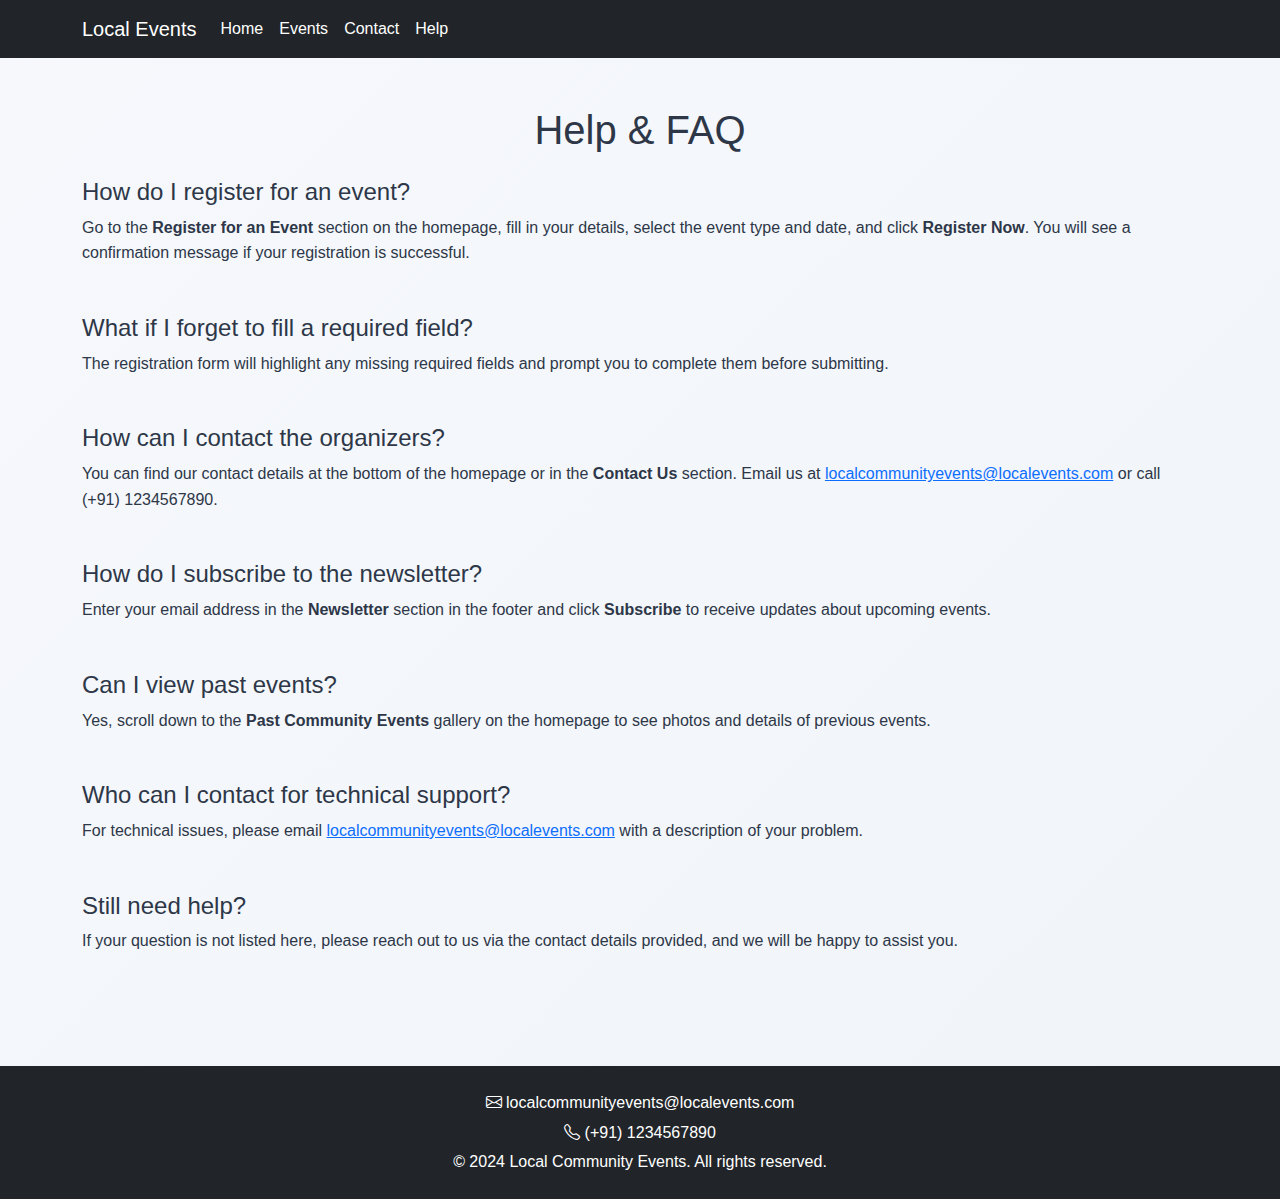
<file: module 1 HTML, CSS,JS,Bootstrap/help.html>
<!DOCTYPE html>
<html lang="en">
<head>
    <meta charset="UTF-8">
    <meta name="viewport" content="width=device-width, initial-scale=1.0">
    <title>Help - Local Community Events</title>
    <link rel="stylesheet" href="https://cdn.jsdelivr.net/npm/bootstrap@5.3.0/dist/css/bootstrap.min.css">
    <link rel="stylesheet" href="styles.css">
    <link rel="stylesheet" href="https://cdn.jsdelivr.net/npm/bootstrap-icons@1.10.3/font/bootstrap-icons.css">
</head>
<body>
    <nav class="navbar navbar-expand-lg navbar-dark bg-dark">
        <div class="container">
            <a class="navbar-brand" href="index.html">Local Events</a>
            <button class="navbar-toggler" type="button" data-bs-toggle="collapse" data-bs-target="#navbarNavHelp" aria-controls="navbarNavHelp" aria-expanded="false" aria-label="Toggle navigation">
                <span class="navbar-toggler-icon"></span>
            </button>
            <div class="collapse navbar-collapse" id="navbarNavHelp">
                <ul class="navbar-nav">
                    <li class="nav-item"><a class="nav-link" href="index.html#home">Home</a></li>
                    <li class="nav-item"><a class="nav-link" href="index.html#events">Events</a></li>
                    <li class="nav-item"><a class="nav-link" href="index.html#contact">Contact</a></li>
                    <li class="nav-item"><a class="nav-link active" href="help.html">Help</a></li>
                </ul>
            </div>
        </div>
    </nav>

    <main class="container py-5">
        <h1 class="mb-4 text-center">Help &amp; FAQ</h1>
        <section class="mb-5">
            <h2 class="h4">How do I register for an event?</h2>
            <p>
                Go to the <strong>Register for an Event</strong> section on the homepage, fill in your details, select the event type and date, and click <strong>Register Now</strong>. You will see a confirmation message if your registration is successful.
            </p>
        </section>
        <section class="mb-5">
            <h2 class="h4">What if I forget to fill a required field?</h2>
            <p>
                The registration form will highlight any missing required fields and prompt you to complete them before submitting.
            </p>
        </section>
        <section class="mb-5">
            <h2 class="h4">How can I contact the organizers?</h2>
            <p>
                You can find our contact details at the bottom of the homepage or in the <strong>Contact Us</strong> section. Email us at <a href="mailto:localcommunityevents@localevents.com">localcommunityevents@localevents.com</a> or call (+91) 1234567890.
            </p>
        </section>
        <section class="mb-5">
            <h2 class="h4">How do I subscribe to the newsletter?</h2>
            <p>
                Enter your email address in the <strong>Newsletter</strong> section in the footer and click <strong>Subscribe</strong> to receive updates about upcoming events.
            </p>
        </section>
        <section class="mb-5">
            <h2 class="h4">Can I view past events?</h2>
            <p>
                Yes, scroll down to the <strong>Past Community Events</strong> gallery on the homepage to see photos and details of previous events.
            </p>
        </section>
        <section class="mb-5">
            <h2 class="h4">Who can I contact for technical support?</h2>
            <p>
                For technical issues, please email <a href="mailto:localcommunityevents@localevents.com">localcommunityevents@localevents.com</a> with a description of your problem.
            </p>
        </section>
        <section>
            <h2 class="h4">Still need help?</h2>
            <p>
                If your question is not listed here, please reach out to us via the contact details provided, and we will be happy to assist you.
            </p>
        </section>
    </main>

    <footer class="bg-dark text-white py-4 mt-5">
        <div class="container text-center">
            <p class="mb-1"><i class="bi bi-envelope"></i> localcommunityevents@localevents.com</p>
            <p class="mb-1"><i class="bi bi-telephone"></i> (+91) 1234567890</p>
            <p class="mb-0">&copy; 2024 Local Community Events. All rights reserved.</p>
        </div>
    </footer>
    <script src="https://cdn.jsdelivr.net/npm/bootstrap@5.3.0/dist/js/bootstrap.bundle.min.js"></script>
</body>
</html>
</file>
<file: module 1 HTML, CSS,JS,Bootstrap/styles.css>
/* Reset and Base Styles */
* {
    margin: 0;
    padding: 0;
    box-sizing: border-box;
}

body {
    font-family: 'Poppins', sans-serif;
    line-height: 1.6;
    background: linear-gradient(135deg, #f6f8fc 0%, #f0f4f8 100%);
    color: #2d3748;
}

/* Navigation Styles */
.main-nav {
    background: linear-gradient(to right, #1a365d 0%, #2d4a7c 100%);
    padding: 1rem;
    display: flex;
    justify-content: center;
    gap: 2rem;
    box-shadow: 0 4px 20px rgba(0, 0, 0, 0.1);
}

.nav-link {
    color: white;
    text-decoration: none;
    padding: 0.5rem 1rem;
    transition: background-color 0.3s;
}

.nav-link:hover {
    background-color: #34495e;
}

/* Welcome Banner */
.welcome-section {
    background: linear-gradient(135deg, #4299e1 0%, #3182ce 100%);
    color: white;
    padding: 2.5rem;
    text-align: center;
    box-shadow: 0 4px 25px rgba(66, 153, 225, 0.3);
    border-radius: 0 0 20px 20px;
}

.highlight {
    color: #fbd38d;
    font-weight: bold;
    text-shadow: 1px 1px 1px rgba(0, 0, 0, 0.1);
}

/* Event Gallery */
.event-gallery {
    max-width: 1200px;
    margin: 2rem auto;
    padding: 1rem;
}

.event-gallery table {
    width: 100%;
    border-collapse: collapse;
    margin-bottom: 2rem;
}

.event-gallery caption {
    font-size: 1.2rem;
    font-weight: bold;
    margin-bottom: 1rem;
    color: #2c3e50;
}

.event-figure {
    margin: 0;
    padding: 0.5rem;
    text-align: center;
}

.event-image {
    width: 100%;
    height: 200px;
    object-fit: cover;
    border: none;
    border-radius: 12px;
    transition: transform 0.3s, box-shadow 0.3s;
    box-shadow: 0 4px 15px rgba(0, 0, 0, 0.1);
}

.event-image:hover {
    transform: scale(1.03);
    box-shadow: 0 8px 25px rgba(66, 153, 225, 0.25);
}

figcaption {
    margin-top: 0.5rem;
    font-size: 0.9rem;
    color: #34495e;
    font-weight: 500;
}

/* Form Styles */
.registration-section {
    max-width: 600px;
    margin: 2rem auto;
    padding: 2.5rem;
    background-color: white;
    border-radius: 16px;
    box-shadow: 0 10px 30px rgba(0, 0, 0, 0.08);
    border-top: 4px solid #4299e1;
}

.form-group {
    margin-bottom: 1rem;
}

label {
    display: block;
    margin-bottom: 0.5rem;
}

input, select, textarea {
    width: 100%;
    padding: 0.75rem 1rem;
    border: 1px solid #e2e8f0;
    border-radius: 8px;
    transition: all 0.3s ease;
    font-size: 0.95rem;
}

input:focus, select:focus, textarea:focus {
    outline: none;
    border-color: #4299e1;
    box-shadow: 0 0 0 3px rgba(66, 153, 225, 0.15);
}

.cta-button {
    background: linear-gradient(135deg, #4299e1 0%, #3182ce 100%);
    color: white;
    padding: 0.85rem 2rem;
    border: none;
    border-radius: 8px;
    cursor: pointer;
    font-size: 1rem;
    font-weight: 500;
    transition: all 0.3s ease;
    box-shadow: 0 4px 15px rgba(66, 153, 225, 0.3);
}

.cta-button:hover {
    transform: translateY(-2px);
    box-shadow: 0 6px 20px rgba(66, 153, 225, 0.4);
    background: linear-gradient(135deg, #3182ce 0%, #2c5282 100%);
}

/* Video Section */
.video-section {
    max-width: 800px;
    margin: 3rem auto;
    text-align: center;
    padding: 0 1rem;
}

.video-section h3 {
    margin-bottom: 1.5rem;
    color: #2d3748;
    font-weight: 600;
}

#eventVideo {
    width: 100%;
    border-radius: 16px;
    box-shadow: 0 10px 30px rgba(0, 0, 0, 0.15);
    transition: transform 0.3s ease;
}

#eventVideo:hover {
    transform: translateY(-5px);
    box-shadow: 0 15px 35px rgba(66, 153, 225, 0.2);
}

.video-message {
    font-size: 1rem;
    padding: 0.5rem;
    background-color: #f8f9fa;
    border-radius: 4px;
    margin-top: 0.5rem;
    transition: all 0.3s ease;
}

/* Footer */
.footer-section {
    background-color: #2c3e50;
    color: white;
    padding: 2rem;
    display: flex;
    justify-content: space-around;
    align-items: center;
}

/* Responsive Design */
@media screen and (max-width: 768px) {
    .main-nav {
        flex-direction: column;
        gap: 1rem;
    }

    .event-gallery table {
        width: 100%;
    }

    .event-image {
        width: 100%;
        height: auto;
    }

    .footer-section {
        flex-direction: column;
        text-align: center;
        gap: 1rem;
    }
}

/* Print Styles */
@media print {
    .nav-link, .cta-button {
        display: none;
    }

    .event-image {
        width: 100%;
        height: auto;
    }
}
</file>
